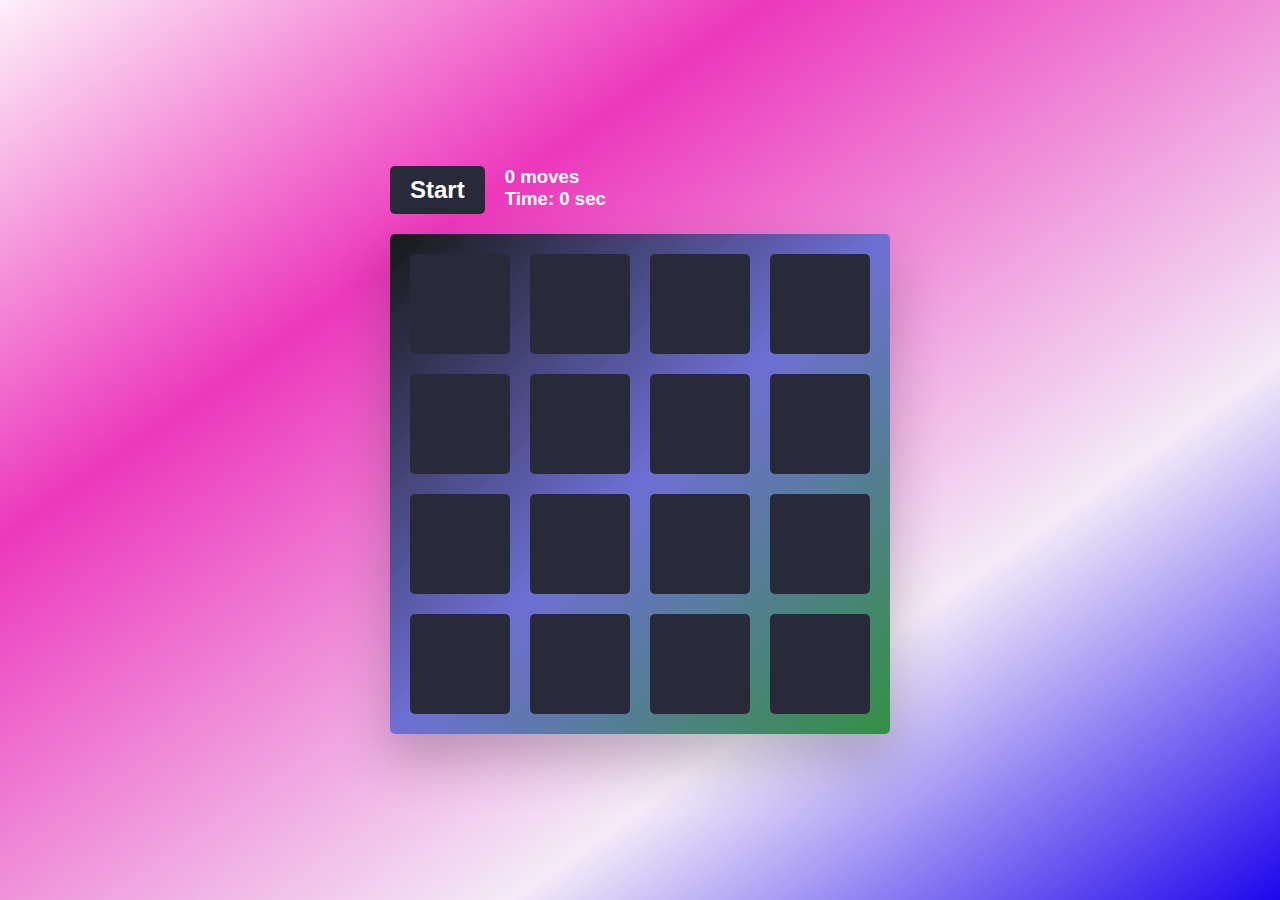
<file: Memory_Mind/index.html>
<!DOCTYPE html>
<html lang="en">
<head>
    <meta charset="UTF-8">
    <meta http-equiv="X-UA-Compatible" content="IE=edge">
    <meta name="viewport" content="width=device-width, initial-scale=1.0">
    <title>Memory Game with JavaScript</title>
    <link rel="stylesheet" href="style.css">
</head>
<body>
    <div class="game">
        <div class="controls">
            <button>Start</button>
            <div class="stats">
                <div class="moves">0 moves</div>
                <div class="timer">Time: 0 sec</div>
            </div>
        </div>
        <div class="board-container">
            <div class="board" data-dimension="4"></div>
            <div class="win">Hurry you won!!</div>
        </div>
    </div>
    <script src="script.js" ></script>
</body>
</html>
</file>
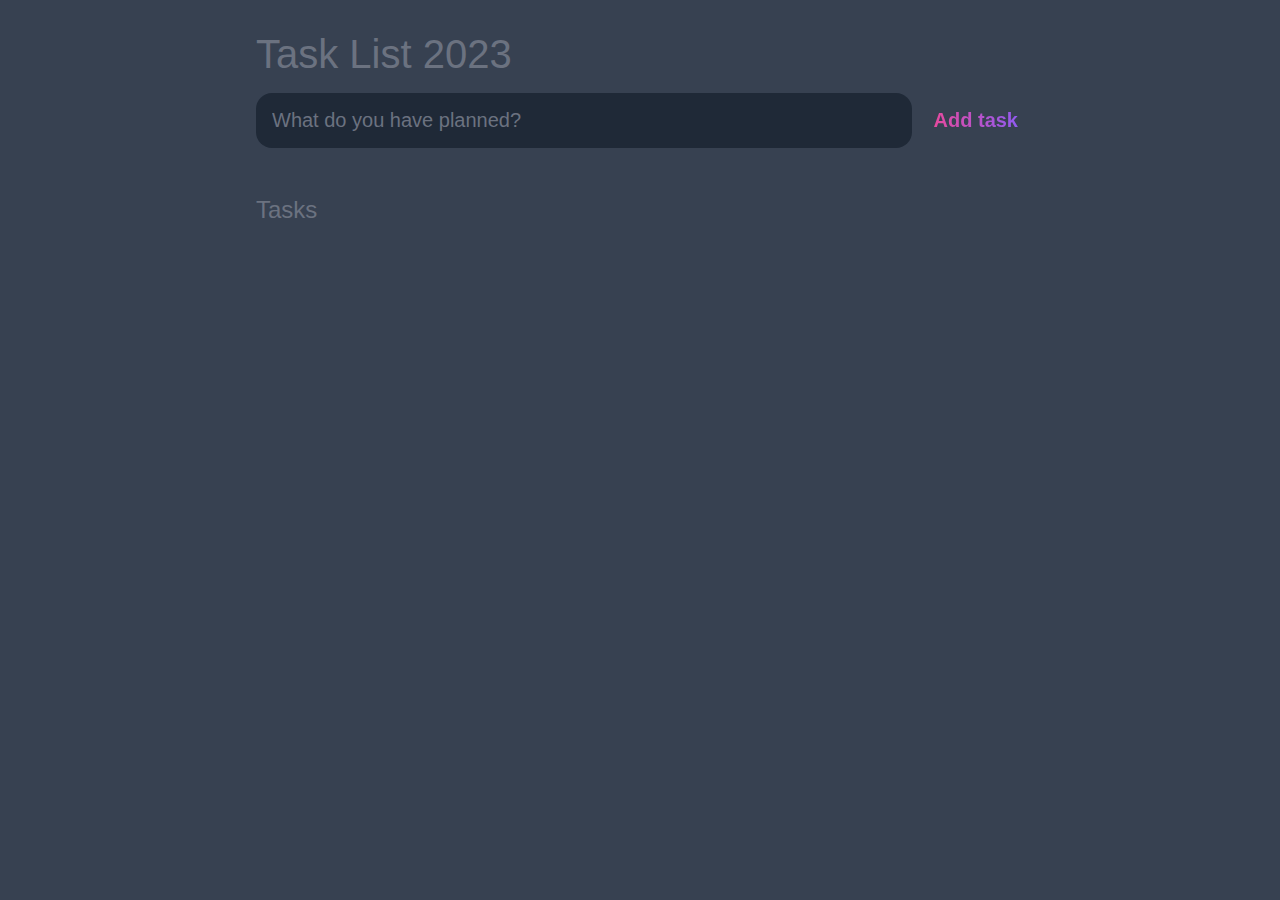
<file: 1.html>
<!DOCTYPE html>
<html lang="en">
<head>
	<meta charset="UTF-8">
	<meta http-equiv="X-UA-Compatible" content="IE=edge">
	<meta name="viewport" content="width=device-width, initial-scale=1.0">
	<title>To-do List</title>

	<link rel="stylesheet" href="style.css" />
</head>
<body>
	
	<header>
		<h1>Task List 2023</h1>
		<form id="new-task-form">
			<input 
				type="text" 
				name="new-task-input" 
				id="new-task-input" 
				placeholder="What do you have planned?" />
			<input 
				type="submit"
				id="new-task-submit" 
				value="Add task" />
		</form>
	</header>
	<main>
		<section class="task-list">
			<h2>Tasks</h2>

			<div id="tasks">

				<!-- <div class="task">
					<div class="content">
						<input 
							type="text" 
							class="text" 
							value="A new task"
							readonly>
					</div>
					<div class="actions">
						<button class="edit">Edit</button>
						<button class="delete">Delete</button>
					</div>
				</div> -->

			</div>
		</section>
	</main>

	<script src="javascript.js"></script>
</body>
</html>
</file>
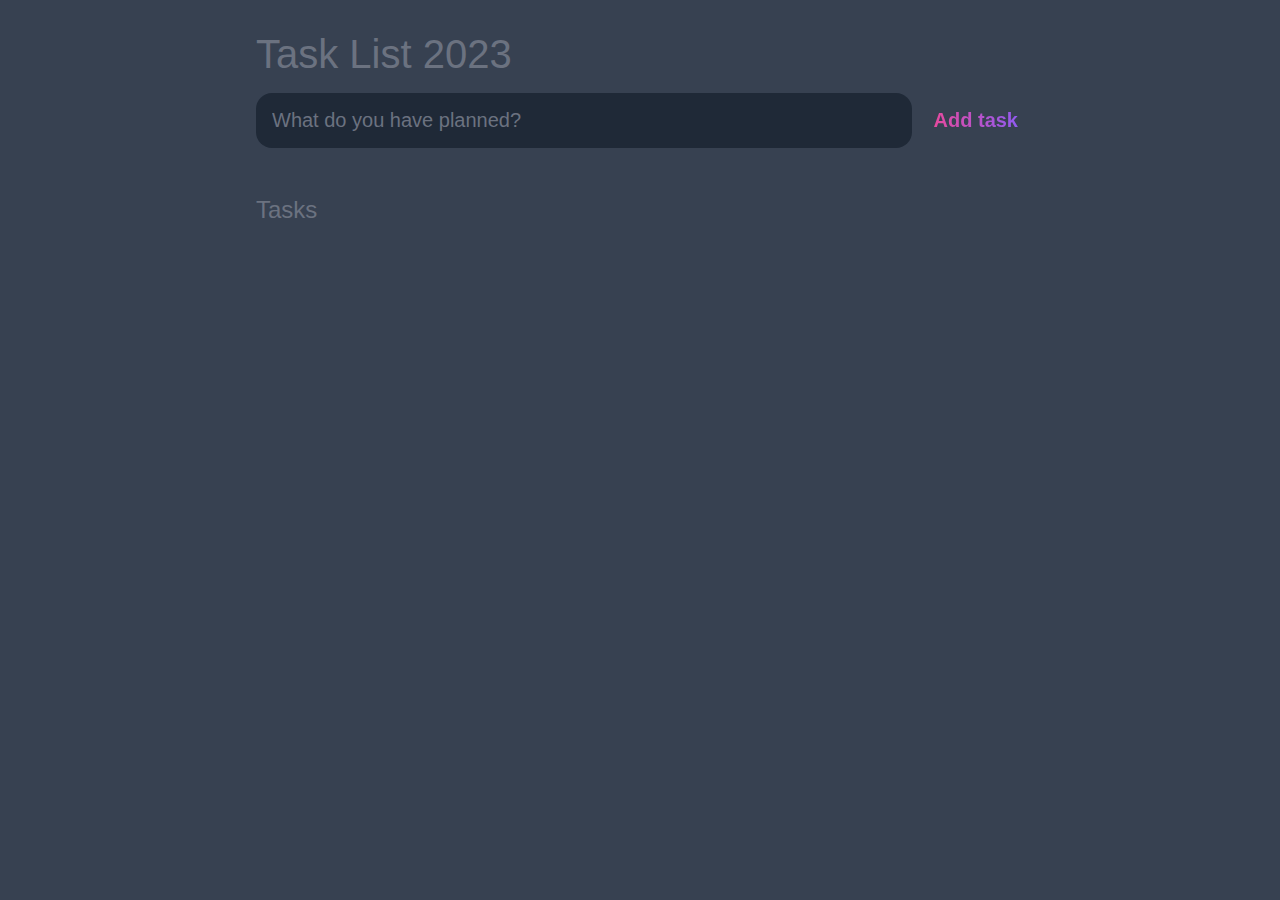
<file: To-do List.html>
<!DOCTYPE html>
<html lang="en">
<head>
	<meta charset="UTF-8">
	<meta http-equiv="X-UA-Compatible" content="IE=edge">
	<meta name="viewport" content="width=device-width, initial-scale=1.0">
	<title>To-do List</title>

	<link rel="stylesheet" href="style.css" />
</head>
<body>
	
	<header>
		<h1>Task List 2023</h1>
		<form id="new-task-form">
			<input 
				type="text" 
				name="new-task-input" 
				id="new-task-input" 
				placeholder="What do you have planned?" />
			<input 
				type="submit"
				id="new-task-submit" 
				value="Add task" />
		</form>
	</header>
	<main>
		<section class="task-list">
			<h2>Tasks</h2>

			<div id="tasks">

				<!-- <div class="task">
					<div class="content">
						<input 
							type="text" 
							class="text" 
							value="A new task"
							readonly>
					</div>
					<div class="actions">
						<button class="edit">Edit</button>
						<button class="delete">Delete</button>
					</div>
				</div> -->

			</div>
		</section>
	</main>

	<script src="javascript.js"></script>
</body>
</html>
</file>
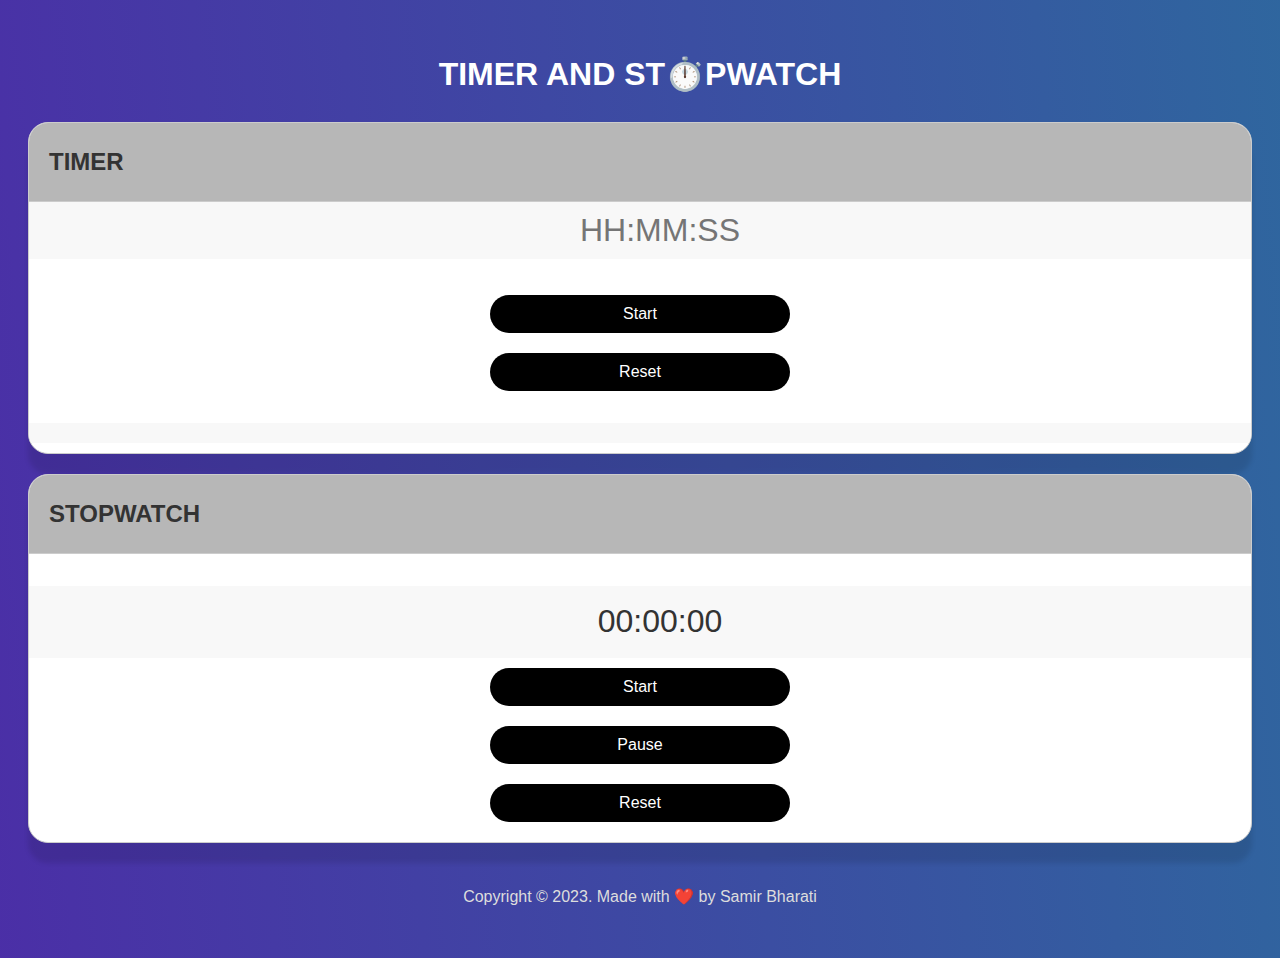
<file: Timer and Stopwatch/1.html>
<!DOCTYPE html>
<html lang="en">
<head>
    <meta charset="UTF-8">
    <meta http-equiv="X-UA-Compatible" content="IE=edge">
    <meta name="viewport" content="width=device-width, initial-scale=1.0">
    <title>Timer and Stopwatch</title>
    <link rel="stylesheet" href="main.css">
</head>
<body>
<!DOCTYPE html>
<html lang="en">
<head>
	<meta charset="UTF-8">
	<meta http-equiv="X-UA-Compatible" content="IE=edge">
	<meta name="viewport" content="width=device-width, initial-scale=1.0">
	<title>Timer and Stopwatch</title>
	<link rel="stylesheet" type="text/css" href="main.css">
</head>
<body>
    <div class="nav">
        <h1>TIMER AND ST⏱️PWATCH</h1>
    </div>
	<div class="timer">
		<h1>TIMER</h1>
		<input type="text" id="timerInput" placeholder="HH:MM:SS"><br><br>
    <button onclick="startTimer()">Start</button>
    <button onclick="stopTimer()">Reset</button>
		<p id="timerOutput"></p>
	</div>
	<div class="stopwatch">
		<h1>STOPWATCH</h1>
        <p id="stopwatchOutput">00:00:00</p>
		<button onclick="startStopwatch()">Start</button>  <button onclick="pauseStopwatch()">Pause</button>  <button onclick="stopStopwatch()">Reset</button>
	</div>

    <div class="copyright">
        <p>Copyright © 2023. Made with ❤️ by Samir Bharati</p>
    </div>

	<script src="main.js"></script>


</body>
</html>
</file>
<file: Memory_Mind/style.css>
html {
    width: 100%;
    height: 100%;
    background: linear-gradient(325deg,  #1e07ec 0%,#f3ebf8 30%,#ec38bc 70%, #fdeff9 100%);
    font-family: Arial, Helvetica, sans-serif;
    overflow: hidden;
}
.game {
    position: absolute;
    top: 50%;
    left: 50%;
    transform: translate(-50%, -50%);
}
.controls {
    display: flex;
    gap: 20px;
    margin-bottom: 20px;
}
button {
    background: #282A3A;
    color: #FFF;
    border-radius: 5px;
    padding: 10px 20px;
    border: 0;
    cursor: pointer;
    font-family: Arial, Helvetica, sans-serif;
    font-size: 18pt;
    font-weight: bold;
}
.disabled {
    color: #757575;
}
.stats {
    color: #FFF;
    font-size: 14pt;
    font-weight: bold;
}
.board-container {
    position: relative;
}
.board,
.win {
    border-radius: 5px;
    box-shadow: 0 25px 50px rgb(33 33 33 / 25%);
    background: linear-gradient(135deg,  #171817  0%,#6e6fd3 50%, #339143 100%);
    transition: transform .6s cubic-bezier(0.4, 0.0, 0.2, 1);
    backface-visibility: hidden;
}
.board {
    padding: 20px;
    display: grid;
    grid-template-columns: repeat(4, auto);
    grid-gap: 20px;
}
.board-container.flipped .board {
    transform: rotateY(180deg) rotateZ(50deg);
}
.board-container.flipped .win {
    transform: rotateY(0) rotateZ(0);
}
.card {
    position: relative;
    width: 100px;
    height: 100px;
    cursor: pointer;
}
.card-front,
.card-back {
    position: absolute;
    border-radius: 5px;
    width: 100%;
    height: 100%;
    background: #282A3A;
    transition: transform .6s cubic-bezier(0.4, 0.0, 0.2, 1);
    backface-visibility: hidden;
}
.card-back {
    transform: rotateY(180deg) rotateZ(50deg);
    font-size: 28pt;
    user-select: none;
    text-align: center;
    line-height: 100px;
    background: #FDF8E6;
}
.card.flipped .card-front {
    transform: rotateY(180deg) rotateZ(50deg);
}
.card.flipped .card-back {
    transform: rotateY(0) rotateZ(0);
}
.win {
    position: absolute;
    top: 0;
    left: 0;
    width: 100%;
    height: 100%;
    text-align: center;
    background: #FDF8E6;
    transform: rotateY(180deg) rotateZ(50deg);
}
.win-text {
    position: absolute;
    top: 50%;
    left: 50%;
    transform: translate(-50%, -50%);
    font-size: 21pt;
    color: #282A3A;
}
.highlight {
    color: #7303c0;
}
</file>
<file: style.css>
:root {
	--dark: #374151;
	--darker: #1F2937;
	--darkest: #111827;
	--grey: #6B7280;
	--pink: #EC4899;
	--purple: #8B5CF6;
	--light: #EEE;
}

* {
	margin: 0;
	box-sizing: border-box;
	font-family: "Fira sans", sans-serif;
}

body {
	display: flex;
	flex-direction: column;
	min-height: 100vh;
	color: #FFF;
	background-color: var(--dark);
}

header {
	padding: 2rem 1rem;
	max-width: 800px;
	width: 100%;
	margin: 0 auto;
}

header h1{ 
	font-size: 2.5rem;
	font-weight: 300;
	color: var(--grey);
	margin-bottom: 1rem;
}

#new-task-form {
	display: flex;;
}

input, button {
	appearance: none;
	border: none;
	outline: none;
	background: none;
}

#new-task-input {
	flex: 1 1 0%;
	background-color: var(--darker);
	padding: 1rem;
	border-radius: 1rem;
	margin-right: 1rem;
	color: var(--light);
	font-size: 1.25rem;
}

#new-task-input::placeholder {
	color: var(--grey);
}

#new-task-submit {
	color: var(--pink);
	font-size: 1.25rem;
	font-weight: 700;
	background-image: linear-gradient(to right, var(--pink), var(--purple));
	-webkit-background-clip: text;
	-webkit-text-fill-color: transparent;
	cursor: pointer;
	transition: 0.4s;
}

#new-task-submit:hover {
	opacity: 0.8;
}

#new-task-submit:active {
	opacity: 0.6;
}

main {
	flex: 1 1 0%;
	max-width: 800px;
	width: 100%;
	margin: 0 auto;
}

.task-list {
	padding: 1rem;
}

.task-list h2 {
	font-size: 1.5rem;
	font-weight: 300;
	color: var(--grey);
	margin-bottom: 1rem;
}

#tasks .task {
	display: flex;
	justify-content: space-between;
	background-color: var(--darkest);
	padding: 1rem;
	border-radius: 1rem;
	margin-bottom: 1rem;
}

.task .content {
	flex: 1 1 0%;
}

.task .content .text {
	color: var(--light);
	font-size: 1.125rem;
	width: 100%;
	display: block;
	transition: 0.4s;
}

.task .content .text:not(:read-only) {
	color: var(--pink);
}

.task .actions {
	display: flex;
	margin: 0 -0.5rem;
}

.task .actions button {
	cursor: pointer;
	margin: 0 0.5rem;
	font-size: 1.125rem;
	font-weight: 700;
	text-transform: uppercase;
	transition: 0.4s;
}

.task .actions button:hover {
	opacity: 0.8;
}

.task .actions button:active {
	opacity: 0.6;
}

.task .actions .edit {
	background-image: linear-gradient(to right, var(--pink), var(--purple));
	-webkit-background-clip: text;
	-webkit-text-fill-color: transparent;
}

.task .actions .delete {
	color: crimson;
}
</file>
<file: Timer and Stopwatch/main.css>
html{
    background: linear-gradient(-95deg,#18940d,#853313,#1c8c99,#531ea9);
    background-size: 600% 600%;
    animation: gradient 15s ease infinite;
}
@keyframes gradient {
    0% {
        background-position: 0% 50%
    }

    50% {
        background-position: 100% 50%
    }

    to {
        background-position: 0% 50%
    }
}
body {
    font-family: "Helvetica Neue", Helvetica, Arial, sans-serif;
    font-size: 16px;
    line-height: 1.6;
    color: #333;
    padding: 20px;
}
.nav{
    text-align: center;
    color: white;
}
.timer,
.stopwatch {
    background-color: #fff;
    border: 1px solid #ccc;
    border-radius: 20px;
    box-shadow: 0 20px 5px rgba(0, 0, 0, 0.1);
    margin-bottom: 20px;
    overflow: hidden;
}
.timer h1,
.stopwatch h1 {
    font-size: 24px;
    font-weight: bold;
    margin: 0;
    padding: 20px;
    background-color: #b7b7b7;
    border-bottom: 1px solid #ccc;
}
.timer input[type="text"],
.timer p,
.stopwatch p {
    font-size: 32px;
    padding: 10px 20px;
    margin-bottom: 10px;
    border: none;
    background-color: #f8f8f8;
    text-align: center;
    width: 100%;
}
.timer button,
.stopwatch button {
    background-color: #000000;
    border: none;
    color: #fff;
    padding: 10px 20px;
    text-align: center;
    text-decoration: none;
    display: block;
    font-size: 16px;
    margin: 0 auto 20px;
    cursor: pointer;
    border-radius: 20px;
    width: 100%;
    max-width: 300px;
}
.timer button:hover,
.stopwatch button:hover {
    opacity: 0.8;
}
.timer button:active,
.stopwatch button:active {
    background-color: #c70c0c;
}
.copyright {
    width: 100%;
    text-align: center;
    padding: 5px 0;
    font-weight: 300;
    color: rgb(221, 221, 221);
}
</file>
